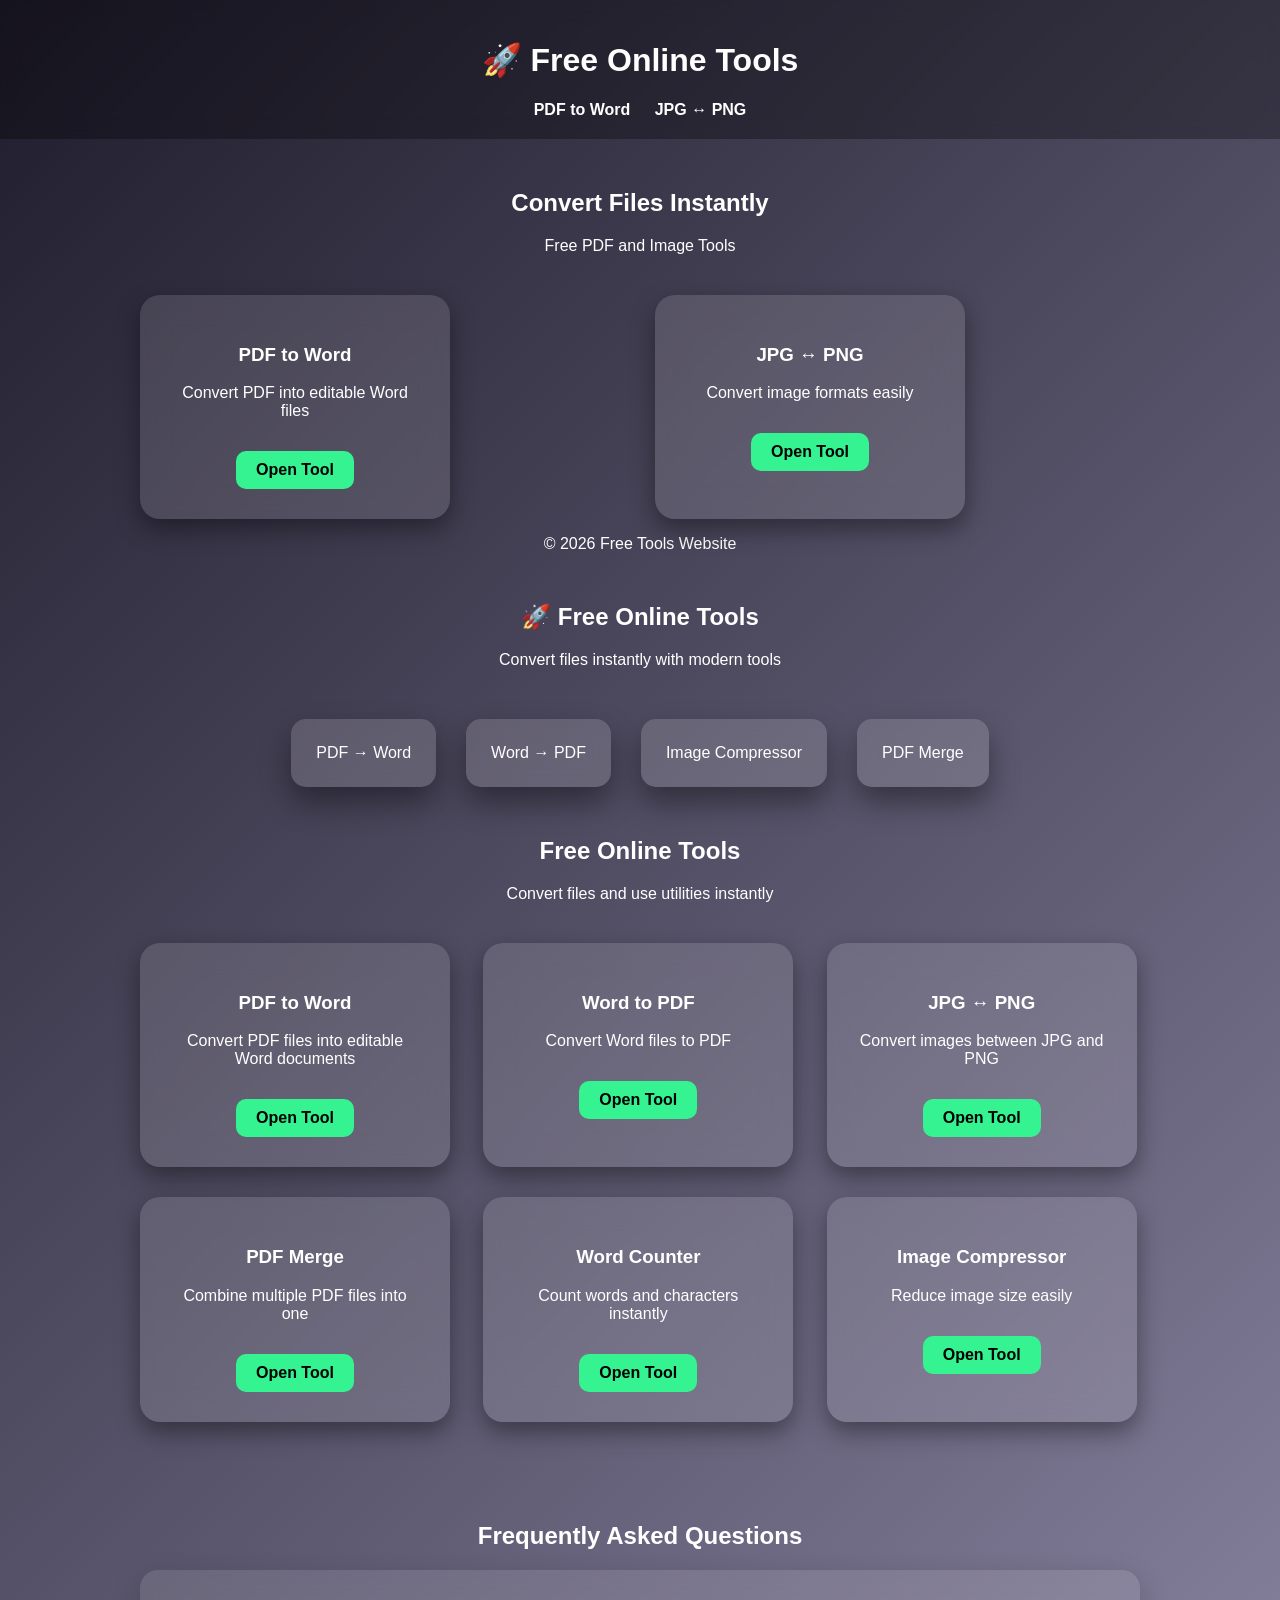
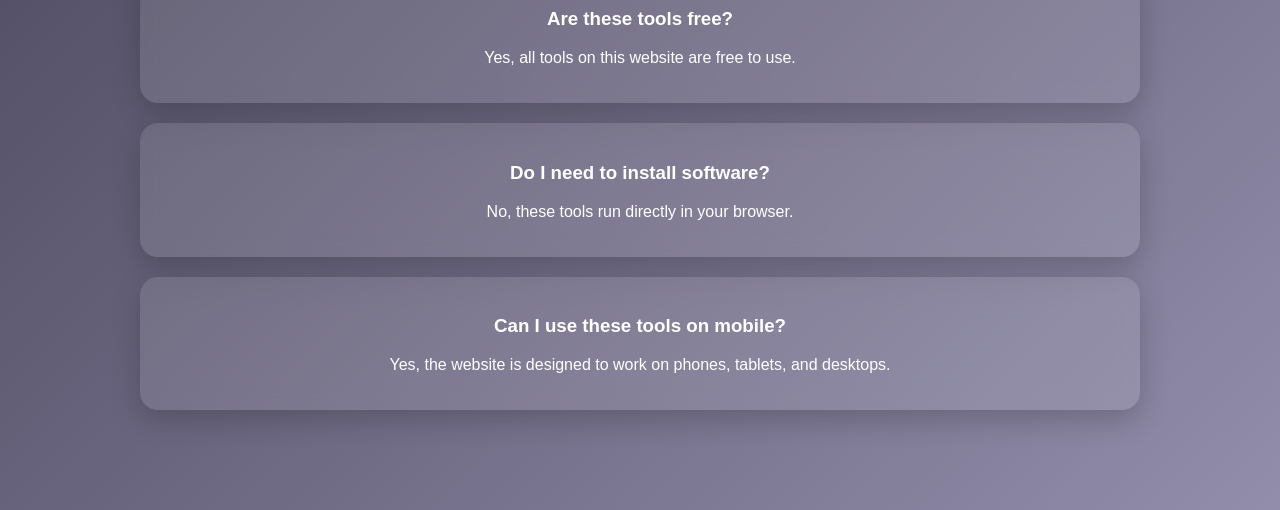
<file: index.html>
<!DOCTYPE html>
<html lang="en">
<head>
  <meta charset="UTF-8">
  <meta name="viewport" content="width=device-width, initial-scale=1.0">
  <title>Free Online Tools - PDF, Image & Text Utilities</title>
  <meta name="description" content="Free online tools to convert PDF, compress images, merge PDFs, and count words instantly.">
  <meta name="keywords" content="pdf to word, word to pdf, jpg png converter, pdf merge, word counter, image compressor">
  <meta name="robots" content="index, follow">
  <meta name="author" content="Free Online Tools">
  <meta property="og:title" content="Free Online Tools">
  <meta property="og:description" content="Use free online tools like PDF converters, image compressor, PDF merge, and word counter.">
  <meta property="og:type" content="website">
  <meta property="og:url" content="https://yourdomain.com/">
  <meta property="og:image" content="https://yourdomain.com/images/preview.png">

  <meta name="google-site-verification" content="u0DPRxXzZ81B1ex6oKZeHhedXBJp41O44TugY8lMeWk" />

  <script async
    src="https://pagead2.googlesyndication.com/pagead/js/adsbygoogle.js?client=ca-pub-XXXXXXXXXXXXXXXX"
    crossorigin="anonymous"></script>

  <link rel="stylesheet" href="style.css">
</head>

<body>

<header>
<h1>🚀 Free Online Tools</h1>
<nav>
<a href="pdf-to-word.html">PDF to Word</a>
<a href="jpg-png-converter.html">JPG ↔ PNG</a>
</nav>
</header>

<section class="hero">

<h2>Convert Files Instantly</h2>
<p>Free PDF and Image Tools</p>

<div class="tools-grid">

<div class="tool-card">
<h3>PDF to Word</h3>
<p>Convert PDF into editable Word files</p>
<a href="pdf-to-word.html">Open Tool</a>
</div>

<div class="tool-card">
<h3>JPG ↔ PNG</h3>
<p>Convert image formats easily</p>
<a href="jpg-png-converter.html">Open Tool</a>
</div>

</div>

</section>

<footer>
<p>© 2026 Free Tools Website</p>
</footer>

</body>
</html>

<!--  -->
<section class="hero">

<h2>🚀 Free Online Tools</h2>
<p>Convert files instantly with modern tools</p>

<div class="floating-tools">

<div class="tool-box">PDF → Word</div>
<div class="tool-box">Word → PDF</div>
<div class="tool-box">Image Compressor</div>
<div class="tool-box">PDF Merge</div>

</div>

</section>

<!-- sequence -->
 <section class="hero">

<h2>Free Online Tools</h2>
<p>Convert files and use utilities instantly</p>

<div class="tools-grid">

<!-- PDF TO WORD -->
<div class="tool-card">
<h3>PDF to Word</h3>
<p>Convert PDF files into editable Word documents</p>
<a href="pdf-to-word.html">Open Tool</a>
</div>

<!-- WORD TO PDF -->
<div class="tool-card">
<h3>Word to PDF</h3>
<p>Convert Word files to PDF</p>
<a href="word-to-pdf.html">Open Tool</a>
</div>

<!-- JPG PNG -->
<div class="tool-card">
<h3>JPG ↔ PNG</h3>
<p>Convert images between JPG and PNG</p>
<a href="jpg-png-converter.html">Open Tool</a>
</div>

<!-- PDF MERGE -->
<div class="tool-card">
<h3>PDF Merge</h3>
<p>Combine multiple PDF files into one</p>
<a href="pdf-merge.html">Open Tool</a>
</div>

<!-- WORD COUNTER -->
<div class="tool-card">
<h3>Word Counter</h3>
<p>Count words and characters instantly</p>
<a href="word-counter.html">Open Tool</a>
</div>

<!-- IMAGE COMPRESSOR -->
<div class="tool-card">
<h3>Image Compressor</h3>
<p>Reduce image size easily</p>
<a href="image-compressor.html">Open Tool</a>
</div>

</div>

</section>

<!-- FAQ section -->
 <section class="faq-section">
  <h2>Frequently Asked Questions</h2>

  <div class="faq-box">
    <h3>Are these tools free?</h3>
    <p>Yes, all tools on this website are free to use.</p>
  </div>

  <div class="faq-box">
    <h3>Do I need to install software?</h3>
    <p>No, these tools run directly in your browser.</p>
  </div>

  <div class="faq-box">
    <h3>Can I use these tools on mobile?</h3>
    <p>Yes, the website is designed to work on phones, tablets, and desktops.</p>
  </div>
</section>

<!-- structured data -->
 <script type="application/ld+json">
{
  "@context": "https://schema.org",
  "@type": "WebSite",
  "name": "Free Online Tools",
  "url": "https://yourdomain.com"
}
</script>
</file>
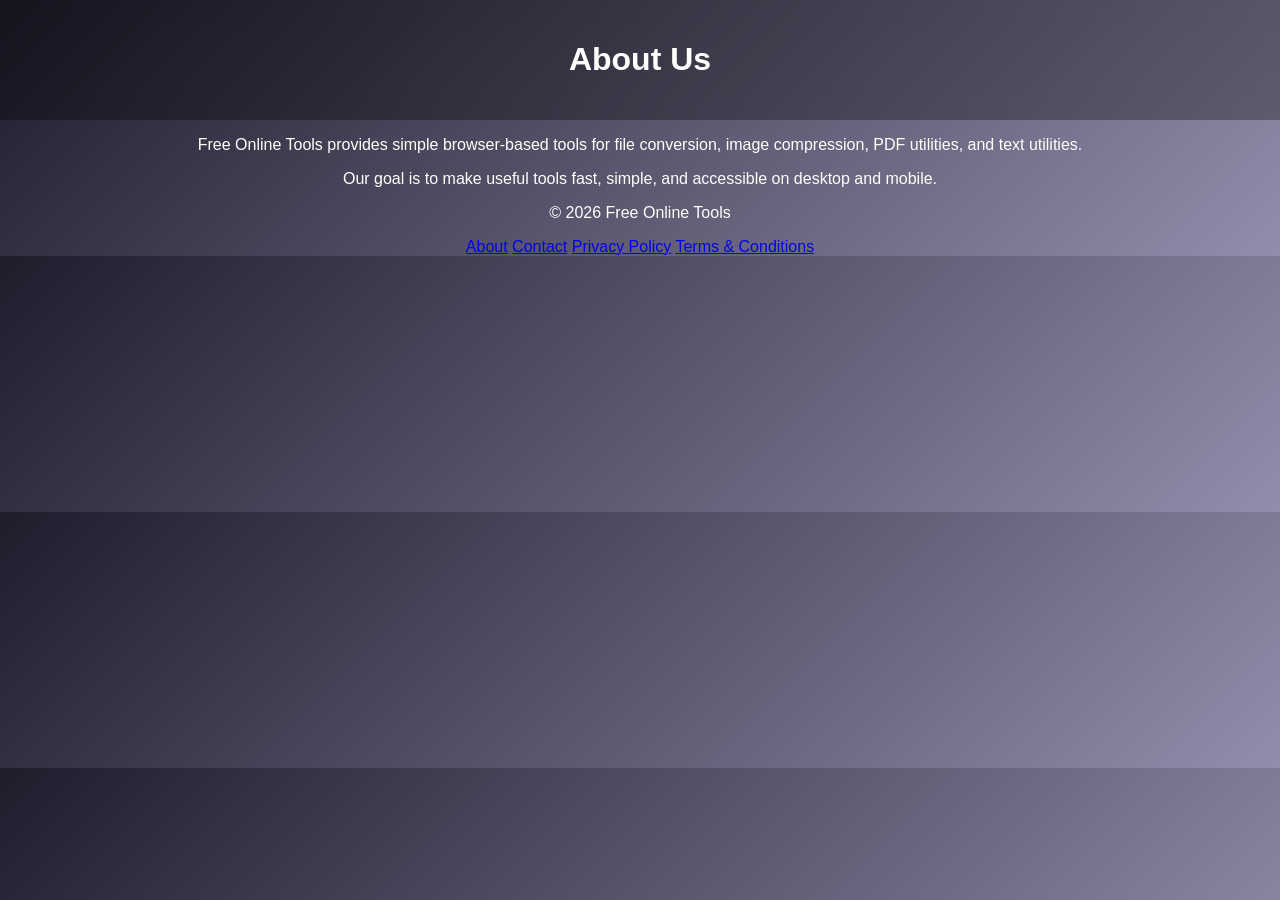
<file: about.html>
<!DOCTYPE html>
<html lang="en">
<head>
  <meta charset="UTF-8">
  <meta name="viewport" content="width=device-width, initial-scale=1.0">
  <title>About Us - Free Online Tools</title>
  <link rel="stylesheet" href="style.css">
</head>
<body>
  <header><h1>About Us</h1></header>
  <main class="page-box">
    <p>Free Online Tools provides simple browser-based tools for file conversion, image compression, PDF utilities, and text utilities.</p>
    <p>Our goal is to make useful tools fast, simple, and accessible on desktop and mobile.</p>
  </main>
  <footer class="site-footer">
  <p>© 2026 Free Online Tools</p>
  <div class="footer-links">
    <a href="about.html">About</a>
    <a href="contact.html">Contact</a>
    <a href="privacy.html">Privacy Policy</a>
    <a href="terms.html">Terms & Conditions</a>
  </div>
</footer>
</body>
</html>
</file>
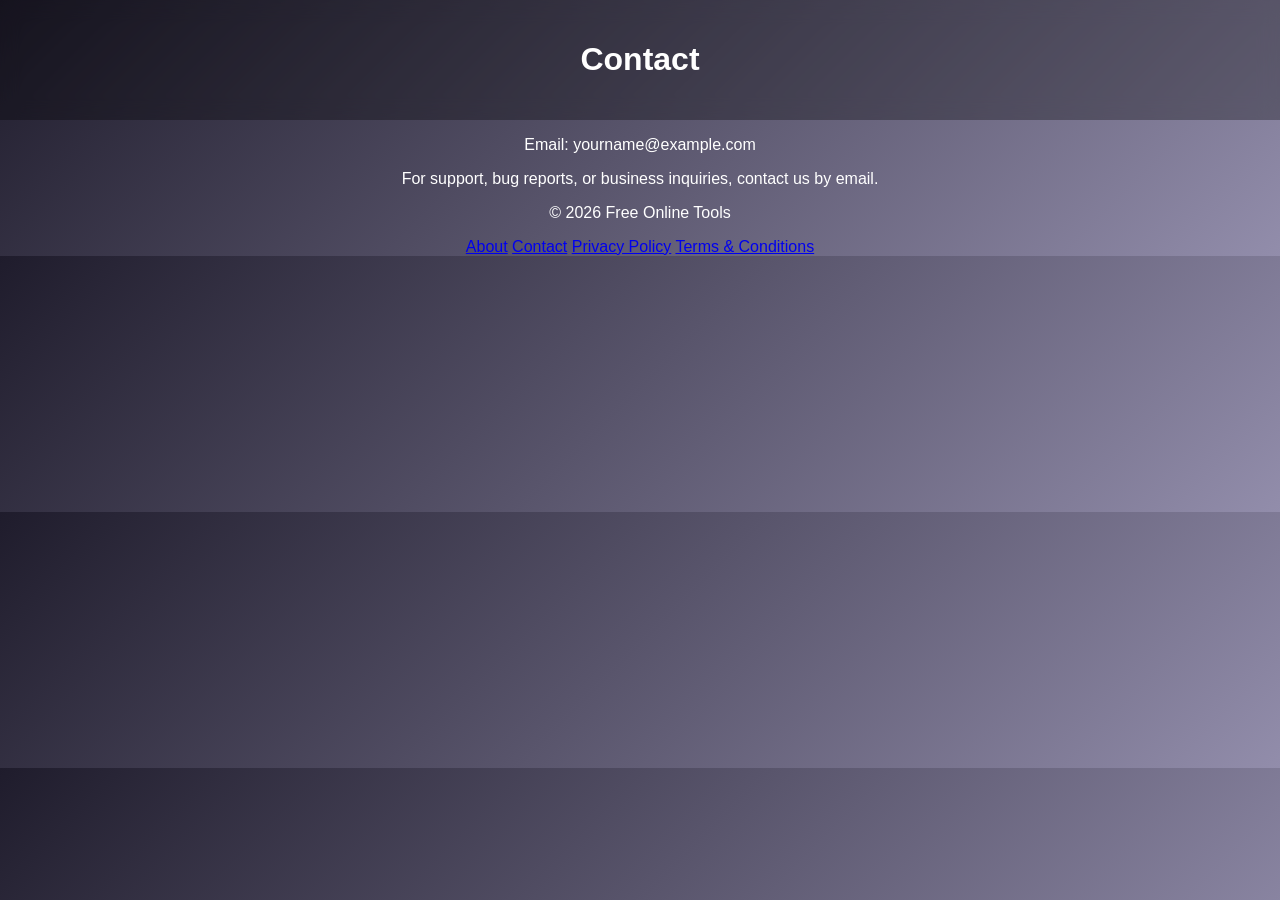
<file: contact.html>
<!DOCTYPE html>
<html lang="en">
<head>
  <meta charset="UTF-8">
  <meta name="viewport" content="width=device-width, initial-scale=1.0">
  <title>Contact - Free Online Tools</title>
  <link rel="stylesheet" href="style.css">
</head>
<body>
  <header><h1>Contact</h1></header>
  <main class="page-box">
    <p>Email: yourname@example.com</p>
    <p>For support, bug reports, or business inquiries, contact us by email.</p>
  </main>
  <footer class="site-footer">
  <p>© 2026 Free Online Tools</p>
  <div class="footer-links">
    <a href="about.html">About</a>
    <a href="contact.html">Contact</a>
    <a href="privacy.html">Privacy Policy</a>
    <a href="terms.html">Terms & Conditions</a>
  </div>
</footer>
</body>
</html>
</file>
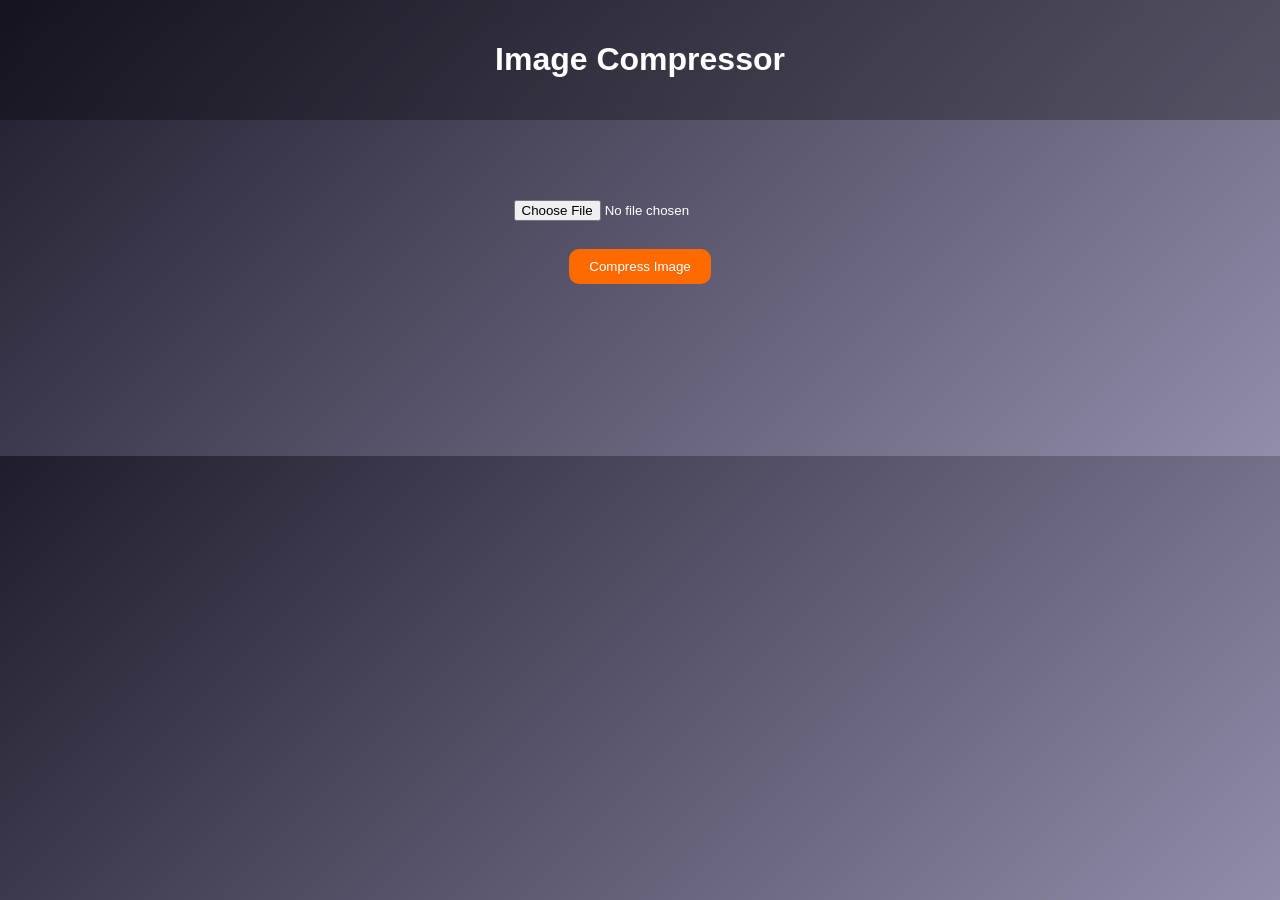
<file: image-compressor.html>
<!DOCTYPE html>
<html>
<head>
<title>Image Compressor</title>
<link rel="stylesheet" href="style.css">
</head>

<body>

<header>
<h1>Image Compressor</h1>
</header>

<div class="tool-container">

<input type="file" id="imageUpload" accept="image/*">

<br><br>

<button onclick="compressImage()">Compress Image</button>

<br><br>

<canvas id="canvas"></canvas>

</div>

<script>

function compressImage(){

let file = document.getElementById("imageUpload").files[0];

if(!file){
alert("Upload image first");
return;
}

let reader = new FileReader();

reader.onload = function(e){

let img = new Image();

img.onload = function(){

let canvas = document.getElementById("canvas");
let ctx = canvas.getContext("2d");

canvas.width = img.width * 0.6;
canvas.height = img.height * 0.6;

ctx.drawImage(img,0,0,canvas.width,canvas.height);

};

img.src = e.target.result;

};

reader.readAsDataURL(file);

}

</script>

</body>
</html>
</file>
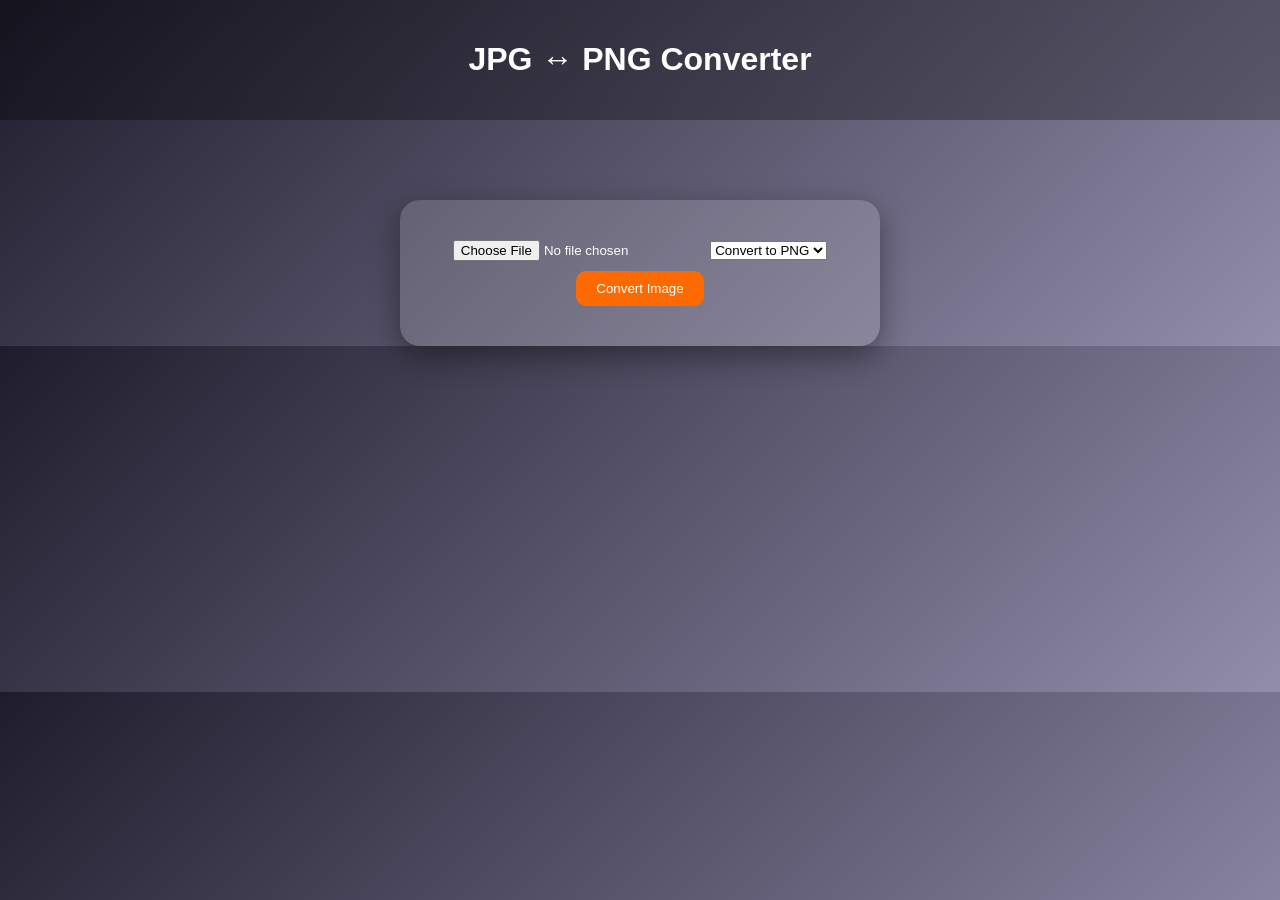
<file: jpg-png-converter.html>
<!DOCTYPE html>
<html>
<head>
<title>JPG PNG Converter</title>
<link rel="stylesheet" href="style.css">
</head>

<body>

<header>
<h1>JPG ↔ PNG Converter</h1>
</header>

<div class="tool-container">

<div class="upload-box">

<input type="file" id="imageUpload">

<select id="format">
<option value="png">Convert to PNG</option>
<option value="jpg">Convert to JPG</option>
</select>

<button onclick="convertImage()">Convert Image</button>

</div>

<div id="preview"></div>

</div>

<script src="script.js"></script>

</body>
</html>
</file>
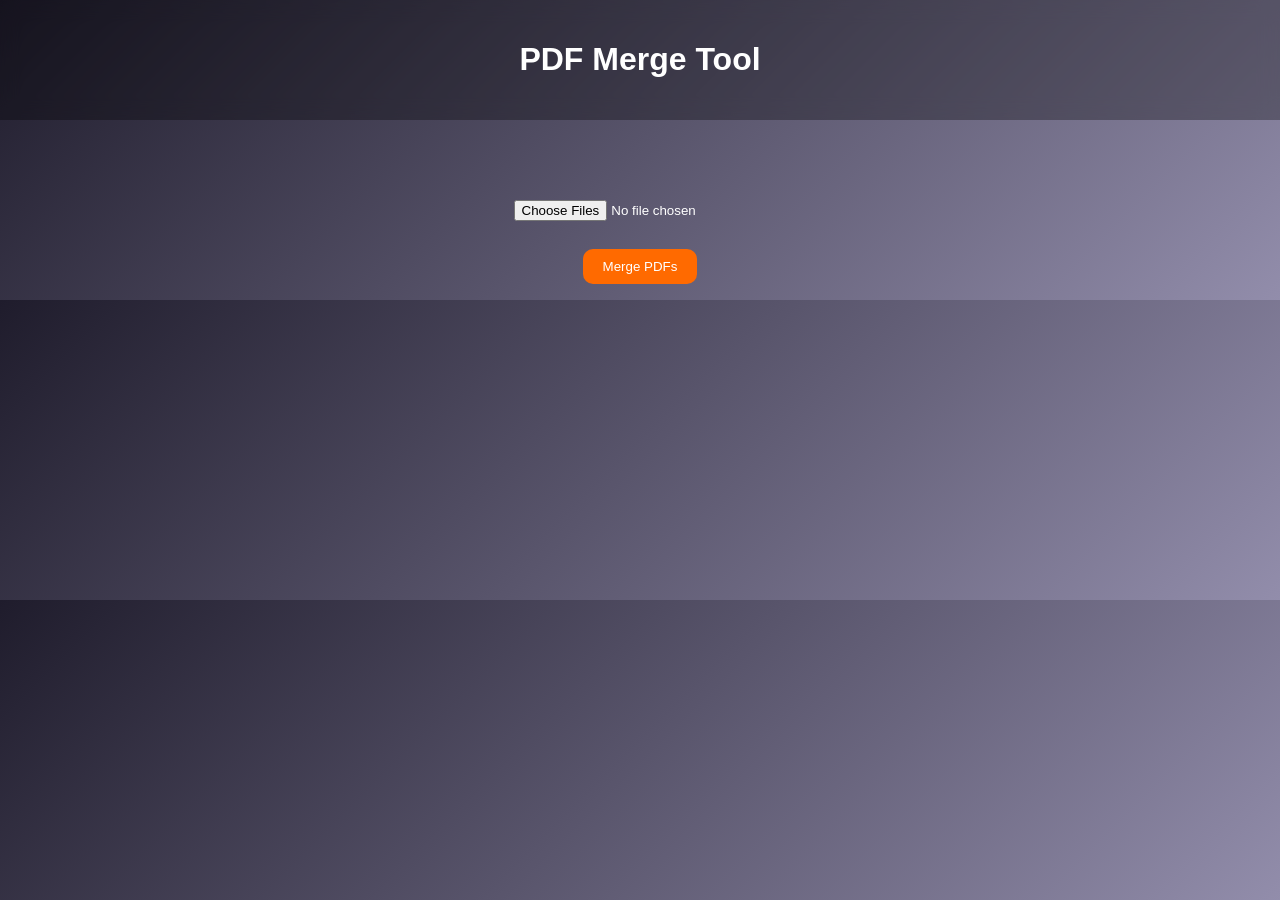
<file: pdf-merge.html>
<!DOCTYPE html>
<html>
<head>
<title>PDF Merge Tool</title>
<link rel="stylesheet" href="style.css">
</head>

<body>

<header>
<h1>PDF Merge Tool</h1>
</header>

<div class="tool-container">

<input type="file" id="pdfFiles" multiple accept="application/pdf">

<br><br>

<button onclick="mergePDF()">Merge PDFs</button>

<p id="status"></p>

</div>

<script>

function mergePDF(){

let files = document.getElementById("pdfFiles").files;

if(files.length < 2){
alert("Upload at least 2 PDFs");
return;
}

document.getElementById("status").innerHTML =
"PDF merge requires backend or API like PDF-lib.";

}

</script>

</body>
</html>
</file>
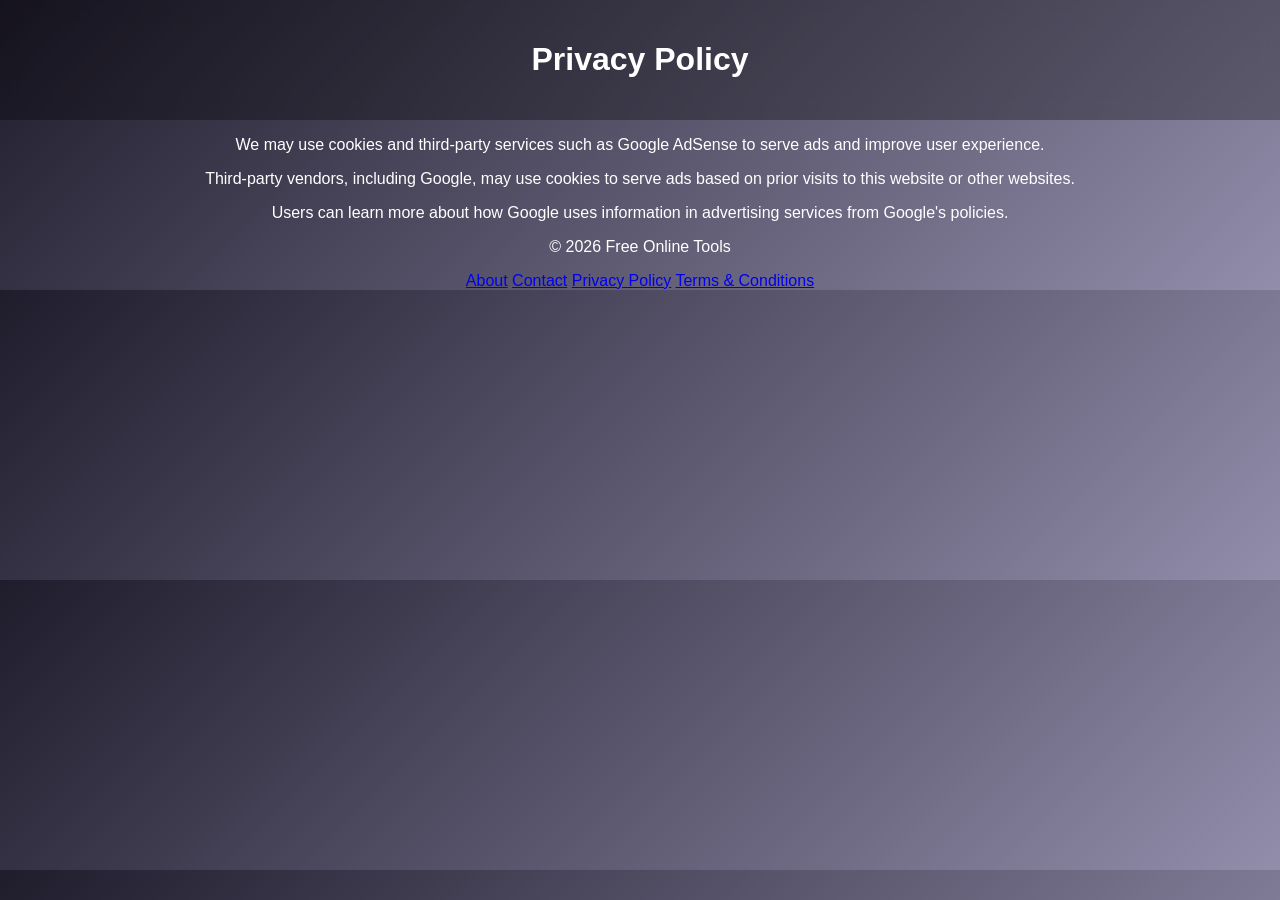
<file: privacy.html>
<!DOCTYPE html>
<html lang="en">
<head>
  <meta charset="UTF-8">
  <meta name="viewport" content="width=device-width, initial-scale=1.0">
  <title>Privacy Policy - Free Online Tools</title>
  <link rel="stylesheet" href="style.css">
</head>
<body>
  <header><h1>Privacy Policy</h1></header>
  <main class="page-box">
    <p>We may use cookies and third-party services such as Google AdSense to serve ads and improve user experience.</p>
    <p>Third-party vendors, including Google, may use cookies to serve ads based on prior visits to this website or other websites.</p>
    <p>Users can learn more about how Google uses information in advertising services from Google's policies.</p>
  </main>
  <footer class="site-footer">
  <p>© 2026 Free Online Tools</p>
  <div class="footer-links">
    <a href="about.html">About</a>
    <a href="contact.html">Contact</a>
    <a href="privacy.html">Privacy Policy</a>
    <a href="terms.html">Terms & Conditions</a>
  </div>
</footer>
</body>
</html>
</file>
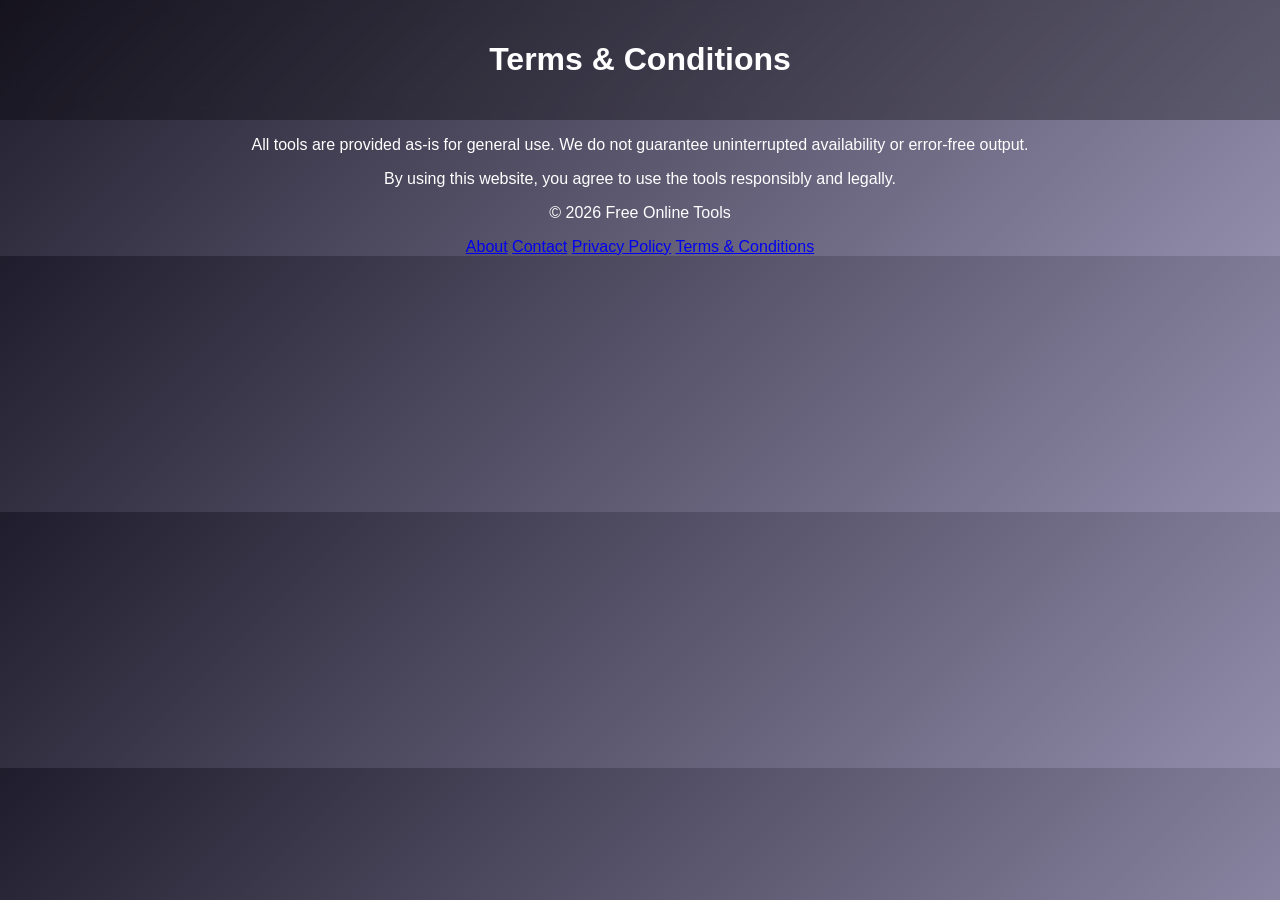
<file: terms.html>
<!DOCTYPE html>
<html lang="en">
<head>
  <meta charset="UTF-8">
  <meta name="viewport" content="width=device-width, initial-scale=1.0">
  <title>Terms & Conditions - Free Online Tools</title>
  <link rel="stylesheet" href="style.css">
</head>
<body>
  <header><h1>Terms & Conditions</h1></header>
  <main class="page-box">
    <p>All tools are provided as-is for general use. We do not guarantee uninterrupted availability or error-free output.</p>
    <p>By using this website, you agree to use the tools responsibly and legally.</p>
  </main>
  <footer class="site-footer">
  <p>© 2026 Free Online Tools</p>
  <div class="footer-links">
    <a href="about.html">About</a>
    <a href="contact.html">Contact</a>
    <a href="privacy.html">Privacy Policy</a>
    <a href="terms.html">Terms & Conditions</a>
  </div>
</footer>
</body>
</html>
</file>
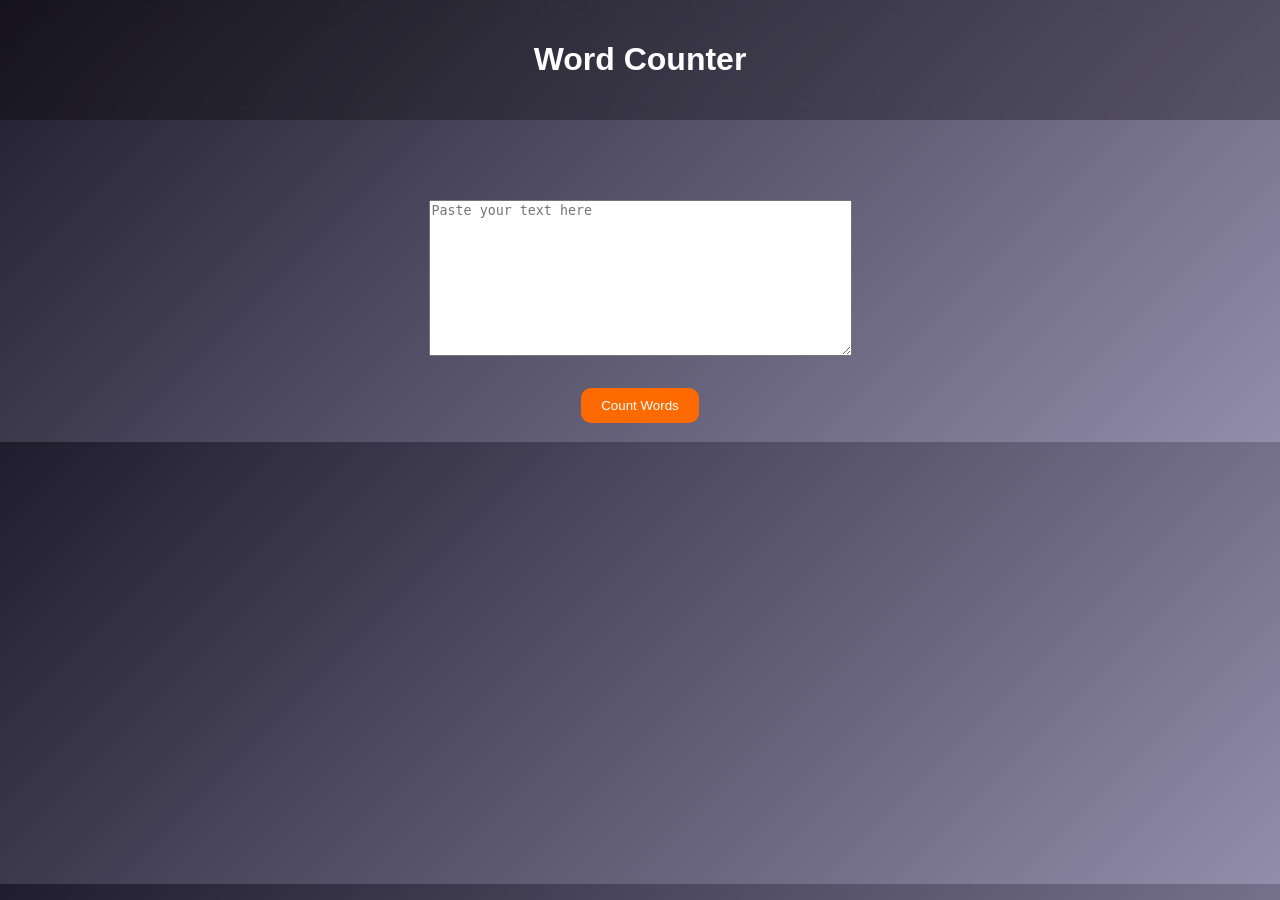
<file: word-counter.html>
<!DOCTYPE html>
<html>
<head>
<title>Word Counter</title>
<link rel="stylesheet" href="style.css">
</head>

<body>

<header>
<h1>Word Counter</h1>
</header>

<div class="tool-container">

<textarea id="text" rows="10" cols="50" placeholder="Paste your text here"></textarea>

<br><br>

<button onclick="countWords()">Count Words</button>

<h3 id="result"></h3>

</div>

<script>

function countWords(){

let text = document.getElementById("text").value;

let words = text.trim().split(/\s+/).length;

let characters = text.length;

document.getElementById("result").innerHTML =
"Words: " + words + " | Characters: " + characters;

}

</script>

</body>
</html>
</file>
<file: style.css>
body{
font-family: Arial;
background: linear-gradient(135deg,#1f1c2c,#928dab);
color:white;
text-align:center;
margin:0;
}

header{
padding:20px;
background:rgba(0,0,0,0.3);
backdrop-filter: blur(10px);
}

nav a{
margin:10px;
color:white;
text-decoration:none;
font-weight:bold;
}

.hero{
margin-top:50px;
}

.tools-grid{
display:flex;
justify-content:center;
gap:30px;
margin-top:40px;
}

.tool-card{
width:250px;
padding:30px;
border-radius:20px;
background:rgba(255,255,255,0.1);
backdrop-filter:blur(15px);
box-shadow:0 10px 30px rgba(0,0,0,0.4);
transition:0.3s;
}

.tool-card:hover{
transform:translateY(-10px) scale(1.05);
}

.tool-card a{
display:inline-block;
margin-top:15px;
padding:10px 20px;
background:#ff6a00;
border-radius:10px;
color:white;
text-decoration:none;
}

.tool-container{
margin-top:80px;
}

.upload-box{
padding:40px;
border-radius:20px;
background:rgba(255,255,255,0.15);
width:400px;
margin:auto;
box-shadow:0 10px 30px rgba(0,0,0,0.4);
}

button{
padding:10px 20px;
margin-top:10px;
border:none;
background:#ff6a00;
color:white;
border-radius:10px;
cursor:pointer;
}

.tools-grid{
display:grid;
grid-template-columns:repeat(auto-fit,minmax(250px,1fr));
gap:30px;
max-width:1000px;
margin:auto;
margin-top:40px;
}

.tool-card{
padding:30px;
border-radius:20px;
background:rgba(255,255,255,0.12);
backdrop-filter:blur(15px);
box-shadow:0 10px 25px rgba(0,0,0,0.4);
transition:0.3s;
text-align:center;
}

.tool-card:hover{
transform:translateY(-8px) scale(1.03);
}

.tool-card a{
display:inline-block;
margin-top:15px;
padding:10px 20px;
background:#35f391;
border-radius:10px;
color:black;
font-weight:bold;
text-decoration:none;
}

/* 3d animation */
.floating-tools{
display:flex;
justify-content:center;
gap:30px;
margin-top:50px;
}

.tool-box{
padding:25px;
background:rgba(255,255,255,0.15);
border-radius:15px;
backdrop-filter:blur(10px);
animation:float 4s ease-in-out infinite;
box-shadow:0 15px 30px rgba(0,0,0,0.4);
}

@keyframes float{

0%{transform:translateY(0px);}

50%{transform:translateY(-15px);}

100%{transform:translateY(0px);}

}

/*  */
.faq-section{
  max-width: 1000px;
  margin: 60px auto;
  padding: 20px;
}

.faq-box{
  background: rgba(255,255,255,0.10);
  border-radius: 18px;
  padding: 20px;
  margin-bottom: 20px;
  box-shadow: 0 10px 30px rgba(0,0,0,0.2);
  backdrop-filter: blur(10px);
}
</file>
